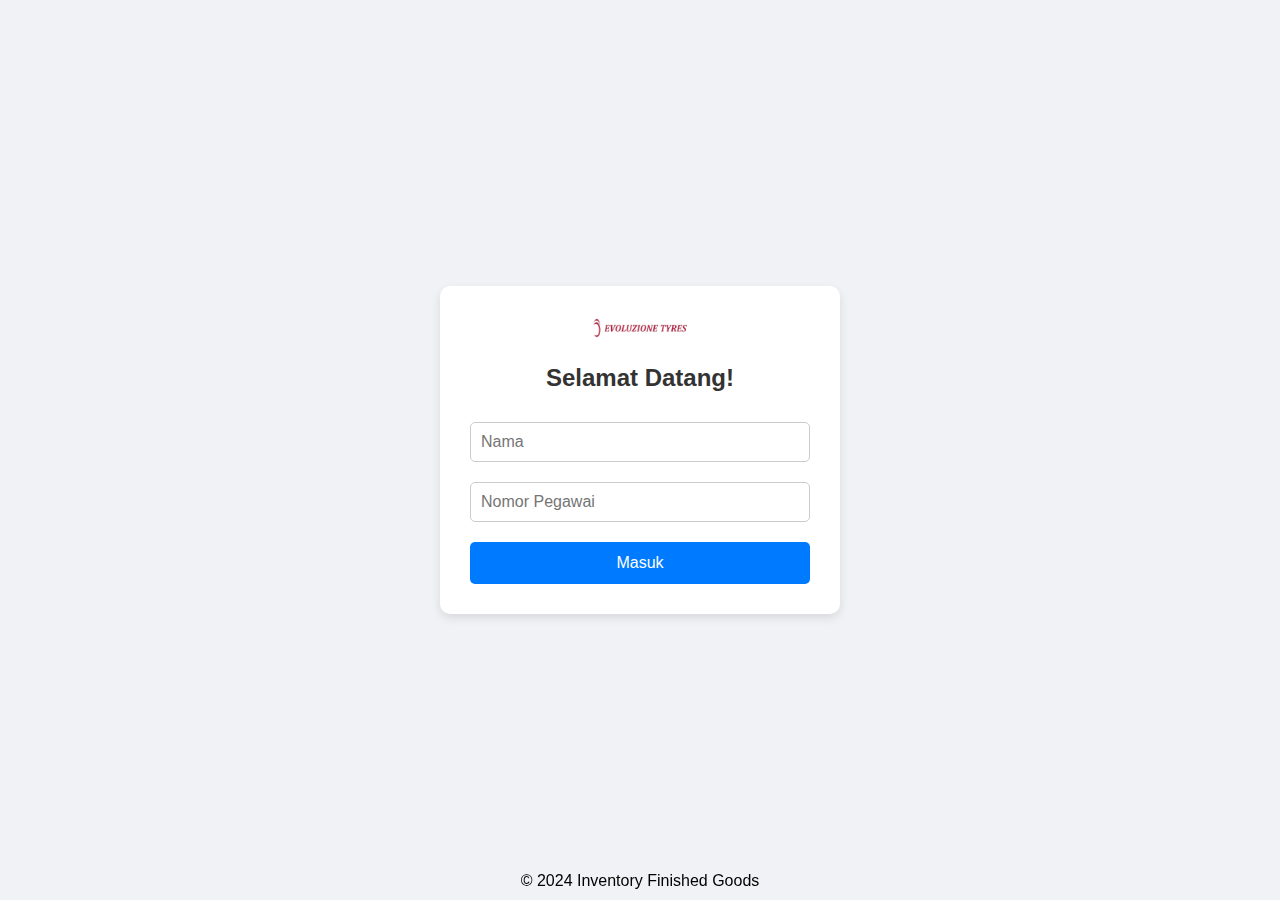
<file: index.html>
<!DOCTYPE html>
<html lang="en">
<head>
  <meta charset="UTF-8">
  <meta name="viewport" content="width=device-width, initial-scale=1.0">
  <title>E-Logistics Procedure</title>
  <style>
    /* Gaya Umum */
    * {
      margin: 0;
      padding: 0;
      box-sizing: border-box;
      font-family: Arial, sans-serif;
    }

    body {
      background-color: #f0f2f5;
      display: flex;
      justify-content: center;
      align-items: center;
      height: 100vh;
    }
     footer {
            background-color: transparent;
            color: black;
            text-align: center;
            padding: 10px 0;
            position: fixed;
            bottom: 0;
            width: 100%;
        }


    /* Kontainer Login */
    .login-container {
      background: #fff;
      padding: 30px;
      border-radius: 10px;
      box-shadow: 0 4px 10px rgba(0, 0, 0, 0.1);
      text-align: center;
      width: 100%;
      max-width: 400px;
    }

    /* Logo */
    .login-logo {
      width: 100px;
      margin: 0 auto 20px;
    }

    .login-logo img {
      width: 100%;
      height: auto;
    }

    /* Judul */
    .login-container h2 {
      margin-bottom: 20px;
      color: #333;
      font-size: 24px;
    }

    /* Input */
    .login-container input[type="text"],
    .login-container input[type="number"] {
      width: 100%;
      padding: 10px;
      margin: 10px 0;
      border: 1px solid #ccc;
      border-radius: 5px;
      font-size: 16px;
    }

    /* Tombol Login */
    .login-container button {
      width: 100%;
      padding: 12px;
      margin-top: 10px;
      border: none;
      border-radius: 5px;
      background-color: #007bff;
      color: #fff;
      font-size: 16px;
      cursor: pointer;
      transition: background-color 0.3s;
    }

    .login-container button:hover {
      background-color: #0056b3;
    }
  </style>
</head>
<body>
  <div class="login-container">
    <!-- Logo -->
    <div class="login-logo">
      <img src="EVOTY.png" alt="Company Logo">
    </div>

    <!-- Judul Halaman -->
    <h2>Selamat Datang!</h2>

    <!-- Form Pencatatan -->
    <form id="recordForm">
      <input type="text" id="name" name="name" placeholder="Nama" required>
      <input type="text" id="employeeId" name="employeeId" placeholder="Nomor Pegawai" required>
      <button type="button" onclick="recordData()">Masuk</button>
    </form>
  </div>

  <script>
    // Fungsi untuk mencatat data
    function recordData() {
      // Ambil nilai dari input
      const name = document.getElementById("name").value;
      const employeeId = document.getElementById("employeeId").value;

      if (!name || !employeeId) {
        alert("Harap isi semua kolom!");
        return;
      }

      // Simpan data ke Local Storage (sebagai simulasi pencatatan)
      const records = JSON.parse(localStorage.getItem("employeeRecords")) || [];
      records.push({ name, employeeId, timestamp: new Date().toISOString() });
      localStorage.setItem("employeeRecords", JSON.stringify(records));

      // Arahkan ke halaman Home (simulasi)
      alert(`Data berhasil dicatat:\nNama: ${name}\nNomor Pegawai: ${employeeId}`);
      window.location.href = "Home.html"; // Ubah ke URL halaman Home Anda
    }
  </script>
<footer>
        &copy; 2024 Inventory Finished Goods
    </footer>
</body>
</html>
</file>
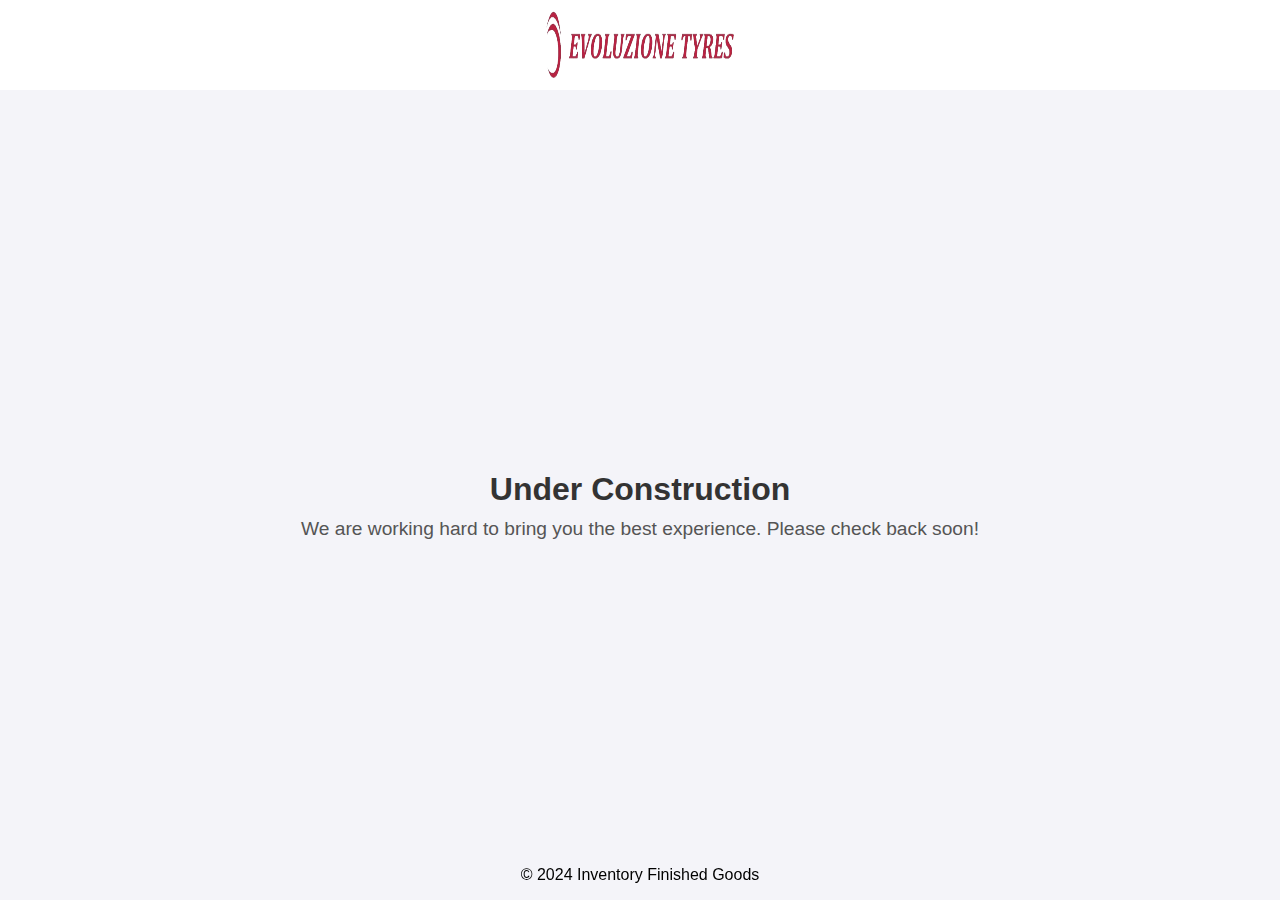
<file: company-rules.html>
<!DOCTYPE html>
<html lang="en">
<head>
    <meta charset="UTF-8">
    <meta name="viewport" content="width=device-width, initial-scale=1.0">
    <title>Under Construction</title>
    <style>
        body {
            font-family: Arial, sans-serif;
            margin: 0;
            padding: 0;
            background-color: #f4f4f9;
            display: flex;
            flex-direction: column;
            height: 100vh;
        }
        header {
            background-color: #ffffff;
            display: flex;
            justify-content: center;
            height: 10vh;
        }
        header img {
            max-width: 200px;
            height: auto;
        }
        main {
            flex: 1;
            display: flex;
            flex-direction: column;
            justify-content: center;
            align-items: center;
            text-align: center;
        }
        main h1 {
            font-size: 2em;
            color: #333;
            margin: 20px 0 10px 0;
        }
        main p {
            font-size: 1.2em;
            color: #555;
            margin: 0;
        }
        footer {
            background-color: transparent;
            color: black;
            text-align: center;
            padding: 0.05px 0;
            position: fixed;
            bottom: 0;
            width: 100%;
        }
    </style>
</head>
<body>
    <header>
        <img src="EVOTY.png" alt="Company Logo"> 
    </header>
    <main>
        <h1>Under Construction</h1>
        <p>We are working hard to bring you the best experience. Please check back soon!</p>
    </main>
    <footer>
        <p>&copy; 2024 Inventory Finished Goods</p>
    </footer>
</body>
</html>
</file>
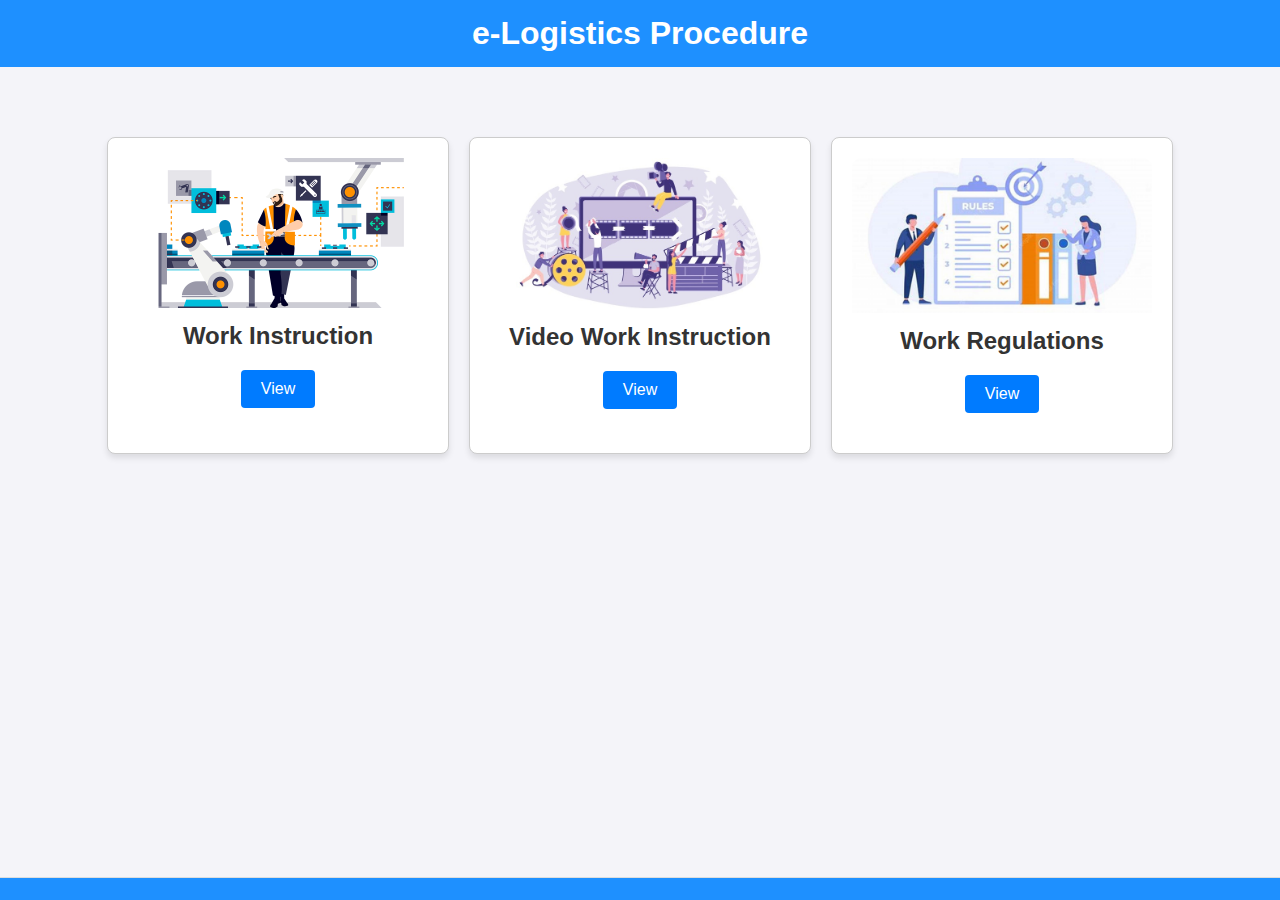
<file: home.html>
<!DOCTYPE html>
<html lang="en">
<head>
    <meta charset="UTF-8">
    <meta name="viewport" content="width=device-width, initial-scale=1.0">
    <title>e-Logistics Procedure</title>
    <link rel="stylesheet" href="styles.css">
    <style>
        body {
            margin: 0;
            font-family: Arial, sans-serif;
        }

        .header {
            text-align: center;
            padding: 15px 0;
            background-color: #1E90FF; /* Optional: Background color for header section */
        }

        .header h1 {
            font-size: 2rem;
            color: #FFFFFF;
            margin: 0;
        }

        .container {
            margin-top: 30px; /* Space between header and main content */
            text-align: center;
        }

        .card-container {
            display: flex;
            justify-content: center;
            gap: 20px;
            flex-wrap: wrap;
            margin-top: 20px;
        }

        .card {
            border: 1px solid #ccc;
            border-radius: 8px;
            width: 300px;
            box-shadow: 0 4px 6px rgba(0, 0, 0, 0.1);
            text-align: center;
            overflow: hidden;
        }

        .card img {
            width: 100%;
            height: auto;
        }

        .card h2 {
            font-size: 1.5rem;
            margin: 10px 0;
        }

        .btn {
            display: inline-block;
            margin: 10px 0 20px;
            padding: 10px 20px;
            background-color: #007BFF;
            color: white;
            text-decoration: none;
            border-radius: 4px;
            transition: background-color 0.3s;
        }

        .btn:hover {
            background-color: #0056b3;
        }
	footer {
            background-color: #1E90FF;
            color: black;
            text-align: center;
            padding: 1px;
            position: fixed;
            bottom: 0.5;
            width: 100%;
        }
    </style>
</head>
<body>
    <!-- Header Section -->
    <div class="header">
        <h1>e-Logistics Procedure</h1>
    </div>

    <!-- Content Section -->
    <div class="container">
        <div class="card-container">
            <div class="card">
                <img src="images/work-instruction.jpg" alt="Work Instruction document">
                <h2>Work Instruction</h2>
                <a href="tabel.html" class="btn">View</a>
            </div>
            <div class="card">
                <img src="images/video.jpg" alt="Video Work Instruction">
                <h2>Video Work Instruction</h2>
                <a href="maintenance.html" class="btn">View</a>
            </div>
            <div class="card">
                <img src="images/rules-company.jpg" alt="Company Work Regulations">
                <h2>Work Regulations</h2>
                <a href="maintenance.html" class="btn">View</a>
            </div>
        </div>
    </div>
<footer>
        <p></p>
    </footer>

</body>
</html>
</file>
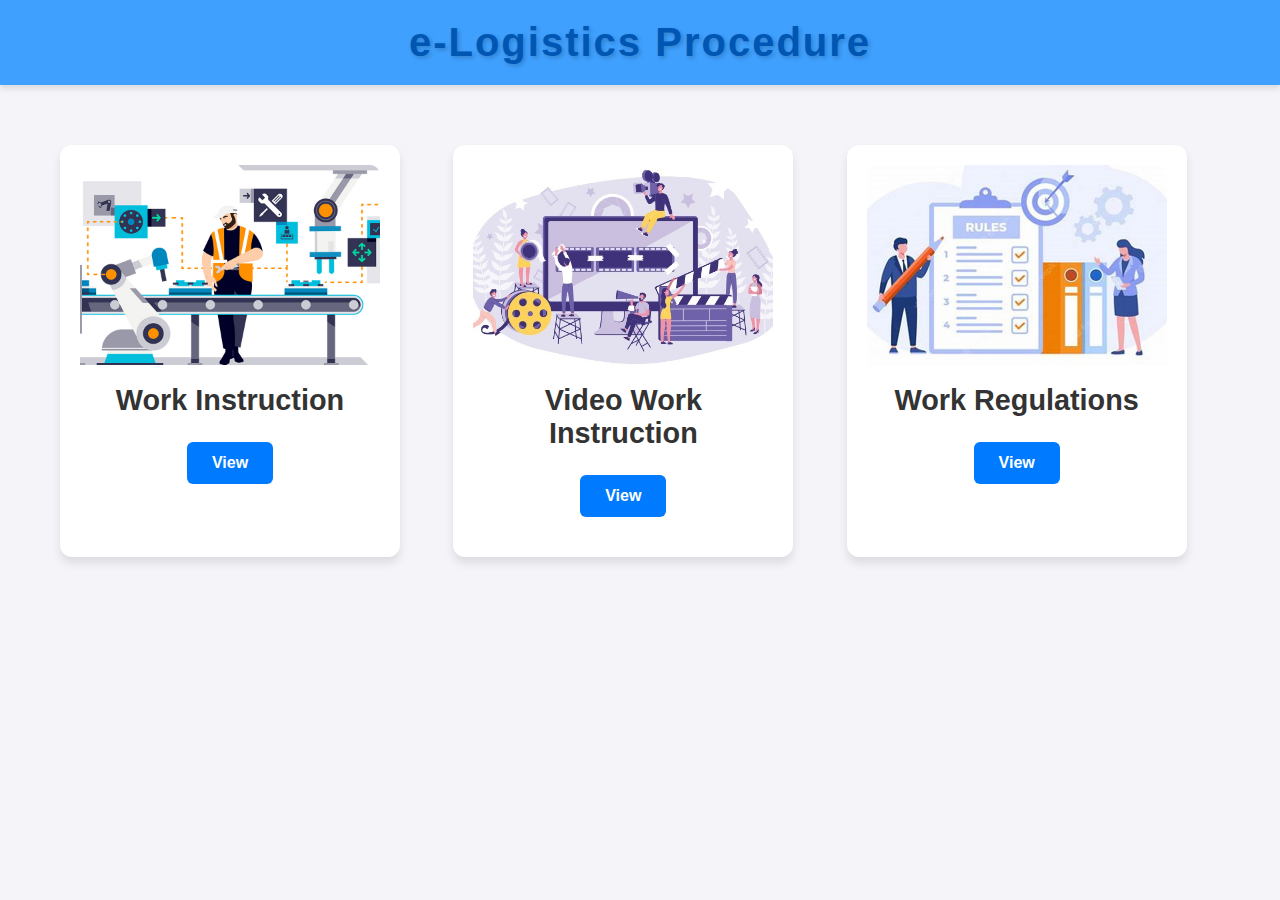
<file: Home.html>
<!DOCTYPE html>
<html lang="en">
<head>
    <meta charset="UTF-8">
    <meta name="viewport" content="width=device-width, initial-scale=1.0">
    <title>e-Logistics Procedure</title>
    <link rel="stylesheet" href="styles.css">
    <style>
        body {
            margin: 0;
            font-family: Arial, sans-serif;
            background-color: #f4f4f9;
            color: #333;
        }

        .header {
            text-align: center;
            padding: 20px 0;
            background: rgba(30, 144, 255, 0.85); /* Transparent blue */
            color: #FFFFFF;
            box-shadow: 0 4px 6px rgba(0, 0, 0, 0.1);
        }

        .header h1 {
            font-size: 2.5rem;
            margin: 0;
            font-weight: bold;
            letter-spacing: 2px;
            text-shadow: 2px 2px 4px rgba(0, 0, 0, 0.2);
        }

        .container {
            margin: 40px auto;
            max-width: 1200px;
            text-align: center;
        }

        .card-container {
            display: grid;
            grid-template-columns: repeat(auto-fit, minmax(300px, 1fr));
            gap: 20px;
            padding: 0 20px;
        }

        .card {
            background: #fff;
            border-radius: 12px;
            box-shadow: 0 6px 10px rgba(0, 0, 0, 0.1);
            overflow: hidden;
            transition: transform 0.3s, box-shadow 0.3s;
        }

        .card:hover {
            transform: translateY(-10px);
            box-shadow: 0 10px 15px rgba(0, 0, 0, 0.15);
        }

        .card img {
            width: 100%;
            height: 200px;
            object-fit: cover;
        }

        .card h2 {
            font-size: 1.8rem;
            margin: 15px 0;
        }

        .btn {
            display: inline-block;
            margin: 10px 0 20px;
            padding: 12px 25px;
            background-color: #007BFF;
            color: white;
            text-decoration: none;
            border-radius: 6px;
            font-size: 1rem;
            font-weight: bold;
            transition: background-color 0.3s, transform 0.3s;
        }

        .btn:hover {
            background-color: #0056b3;
            transform: scale(1.05);
        }

        footer {
            background: linear-gradient(90deg, #1E90FF, #00BFFF);
            color: white;
            text-align: center;
            padding: 15px 0;
            position: fixed;
            bottom: 0;
            width: 100%;
            box-shadow: 0 -4px 6px rgba(0, 0, 0, 0.1);
        }

        footer p {
            margin: 0;
            font-size: 1rem;
        }

        @media (max-width: 600px) {
            .header h1 {
                font-size: 2rem;
            }

            .card img {
                height: 150px;
            }
        }
    </style>
</head>
<body>
    <!-- Header Section -->
    <div class="header">
        <h1>e-Logistics Procedure</h1>
    </div>

    <!-- Content Section -->
    <div class="container">
        <div class="card-container">
            <div class="card">
                <img src="images/work-instruction.jpg" alt="Work Instruction document">
                <h2>Work Instruction</h2>
                <a href="tabel.html" class="btn">View</a>
            </div>
            <div class="card">
                <img src="images/video.jpg" alt="Video Work Instruction">
                <h2>Video Work Instruction</h2>
                <a href="videoWI.html" class="btn">View</a>
            </div>
            <div class="card">
                <img src="images/rules-company.jpg" alt="Company Work Regulations">
                <h2>Work Regulations</h2>
                <a href="maintenance.html" class="btn">View</a>
            </div>
        </div>
    </div>
</body>
</html>
</file>
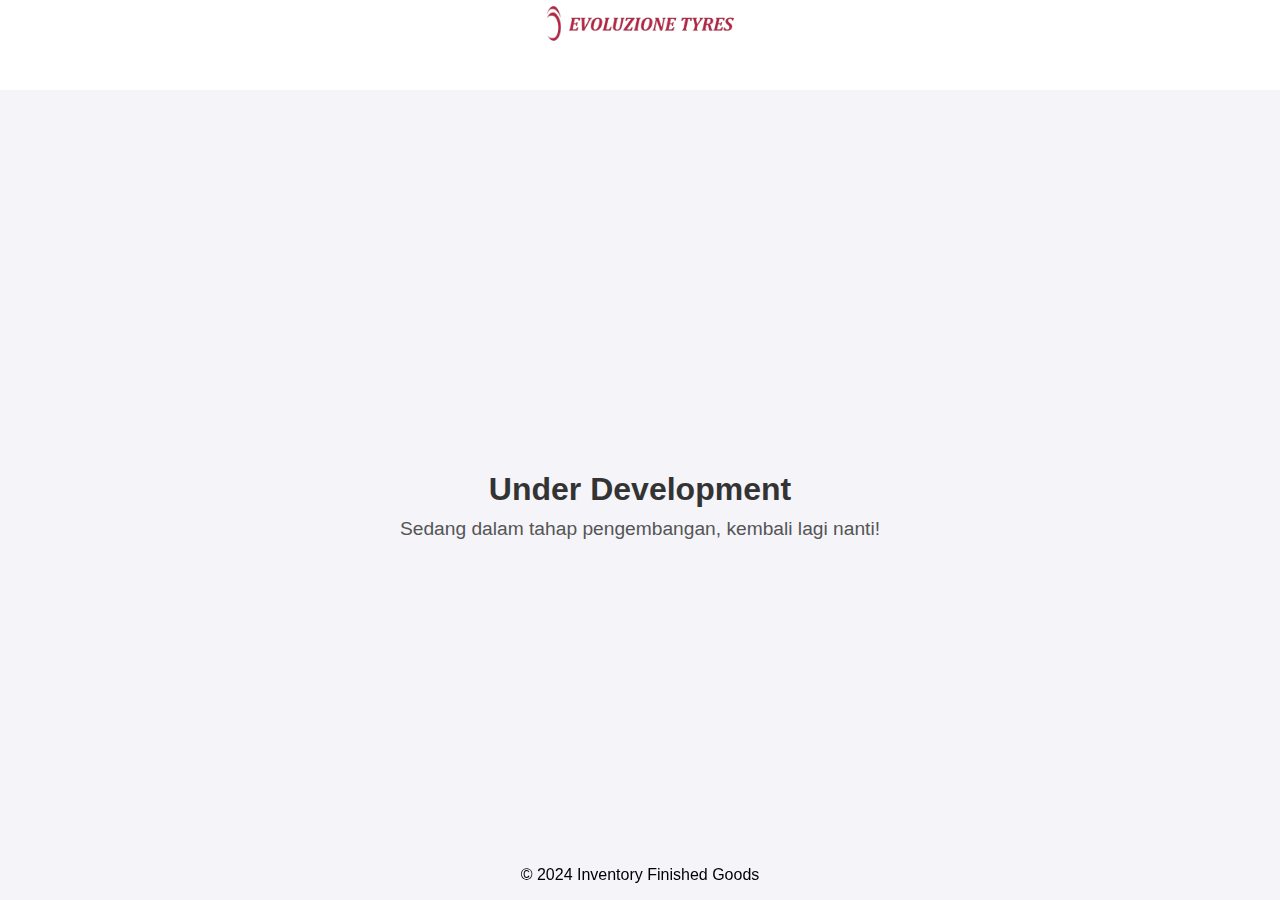
<file: maintenance.html>
<!DOCTYPE html>
<html lang="en">
<head>
    <meta charset="UTF-8">
    <meta name="viewport" content="width=device-width, initial-scale=1.0">
    <title>Under Construction</title>
    <style>
        body {
            font-family: Arial, sans-serif;
            margin: 0;
            padding: 0;
            background-color: #f4f4f9;
            display: flex;
            flex-direction: column;
            height: 100vh;
        }
        header {
            background-color: #ffffff;
            display: flex;
            justify-content: center;
            height: 10vh;
        }
        header img {
            max-width: 200px;
            height: auto;
        }
        main {
            flex: 1;
            display: flex;
            flex-direction: column;
            justify-content: center;
            align-items: center;
            text-align: center;
        }
        main h1 {
            font-size: 2em;
            color: #333;
            margin: 20px 0 10px 0;
        }
        main p {
            font-size: 1.2em;
            color: #555;
            margin: 0;
        }
        footer {
            background-color: transparent;
            color: black;
            text-align: center;
            padding: 0.05px 0;
            position: fixed;
            bottom: 0;
            width: 100%;
        }
    </style>
</head>
<body>
    <header>
        <a href="Home.html"><img src="EVOTY.png" alt="Company Logo"></a> 
    </header>
    <main>
        <h1>Under Development</h1>
        <p>Sedang dalam tahap pengembangan, kembali lagi nanti!</p>
    </main>
    <footer>
        <p>&copy; 2024 Inventory Finished Goods</p>
    </footer>
</body>
</html>
</file>
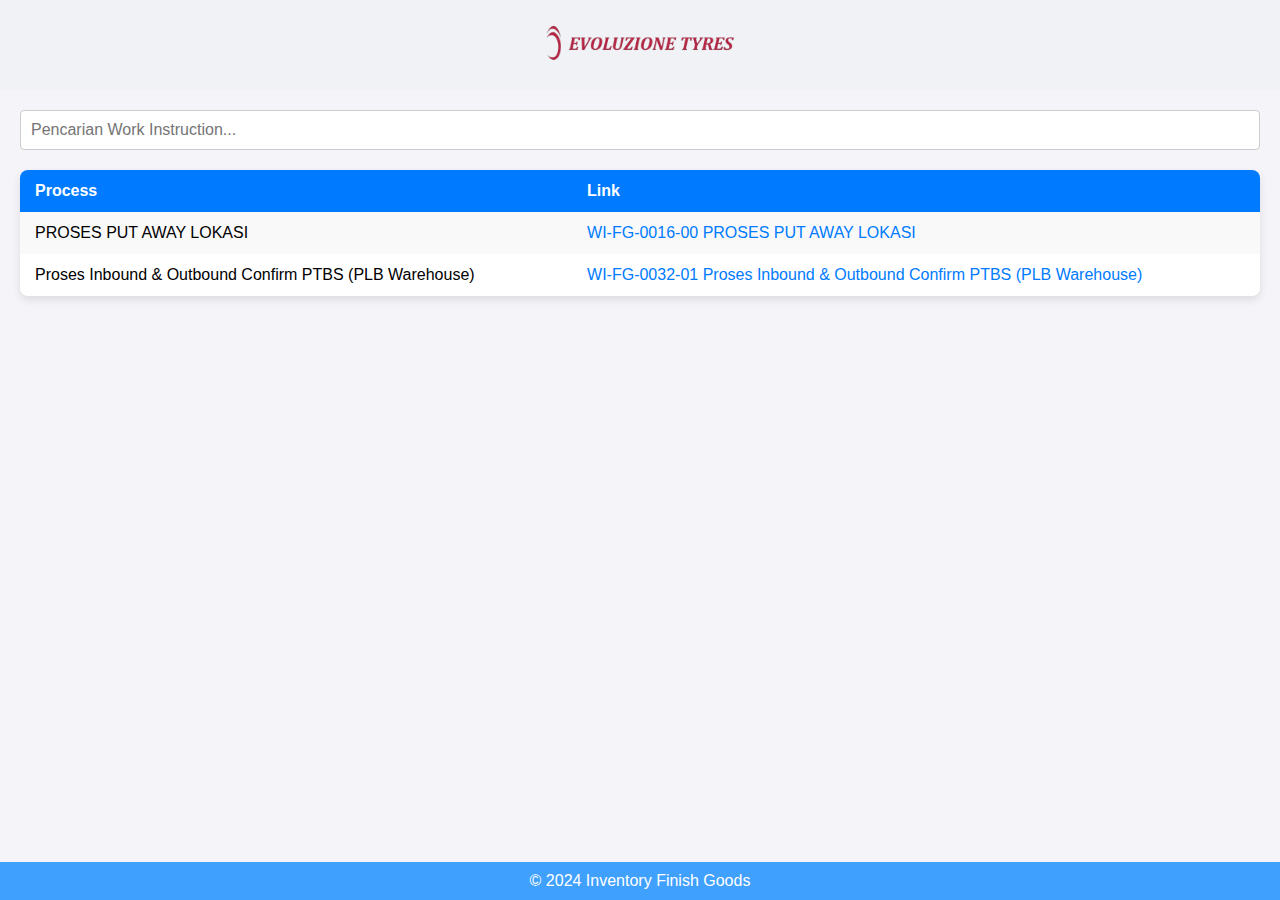
<file: tabel.html>
<!DOCTYPE html>
<html lang="en">
<head>
    <meta charset="UTF-8">
    <meta name="viewport" content="width=device-width, initial-scale=1.0">
    <title>List Work Instruction</title>
    <style>
        body {
            font-family: Arial, sans-serif;
            margin: 0;
            padding: 0;
            background-color: #f4f4f9;
            display: flex;
            flex-direction: column;
            min-height: 100vh;
        }
        header {
            background-color: #f0f2f5;
            display: flex;
            justify-content: center;
            align-items: center;
            height: 10vh;
        }
        header img {
            max-width: 200px;
            height: auto;
        }
        main {
            padding: 20px;
            flex: 1;
        }
        .search-container {
            margin-bottom: 20px;
        }
        .search-container input {
            width: 100%;
            padding: 10px;
            font-size: 16px;
            border: 1px solid #ccc;
            border-radius: 4px;
            box-sizing: border-box;
        }
        table {
            width: 100%;
            border-collapse: collapse;
            margin: 20px 0;
            background-color: #fff;
            box-shadow: 0 4px 8px rgba(0, 0, 0, 0.1);
            border-radius: 8px;
            overflow: hidden;
        }
        table th, table td {
            padding: 12px 15px;
            text-align: left;
        }
        table thead th {
            background-color: #007BFF;
            color: white;
            font-weight: bold;
        }
        table tbody tr:nth-child(odd) {
            background-color: #f9f9f9;
        }
        table tbody tr:hover {
            background-color: #f1f1f1;
        }
        a {
            text-decoration: none;
            color: #007BFF;
        }
        a:hover {
            text-decoration: underline;
        }
        footer {
            background-color: rgba(30, 144, 255, 0.85);
            color: white;
            text-align: center;
            padding: 10px 0;
            position: relative;
            bottom: 0;
            width: 100%;
        }
    </style>
    <script>
        document.addEventListener('DOMContentLoaded', () => {
            const searchInput = document.getElementById('searchInput');
            const tableRows = document.querySelectorAll('tbody tr');

            searchInput.addEventListener('input', () => {
                const searchValue = searchInput.value.toLowerCase();

                tableRows.forEach(row => {
                    const processText = row.cells[0].textContent.toLowerCase();
                    const linkText = row.cells[1].textContent.toLowerCase();

                    if (processText.includes(searchValue) || linkText.includes(searchValue)) {
                        row.style.display = '';
                    } else {
                        row.style.display = 'none';
                    }
                });
            });
        });
    </script>
</head>
<body>
    <header>
         <a href="Home.html"><img src="EVOTY.png" alt="Company Logo"></a> 
    </header>
    <main>
        <div class="search-container">
            <input type="text" id="searchInput" placeholder="Pencarian Work Instruction...">
        </div>
        <table>
            <thead>
                <tr>
                    <th>Process</th>
                    <th>Link</th>
                </tr>
            </thead>
            <tbody>
                <tr>
                    <td>PROSES PUT AWAY LOKASI</td>
                    <td><a href="WI/PROSES PUT AWAY LOKASI.html">WI-FG-0016-00 PROSES PUT AWAY LOKASI</a></td>
                </tr>
                <tr>
                    <td>Proses Inbound & Outbound Confirm PTBS (PLB Warehouse)</td>
                    <td><a href="WI/Proses Inbound & Outbound Confirm PTBS (PLB Warehouse).html">WI-FG-0032-01 Proses Inbound & Outbound Confirm PTBS (PLB Warehouse)</a></td>
                </tr>
            </tbody>
        </table>
    </main>
    <footer>
        &copy; 2024 Inventory Finish  Goods
    </footer>
</body>
</html>
</file>
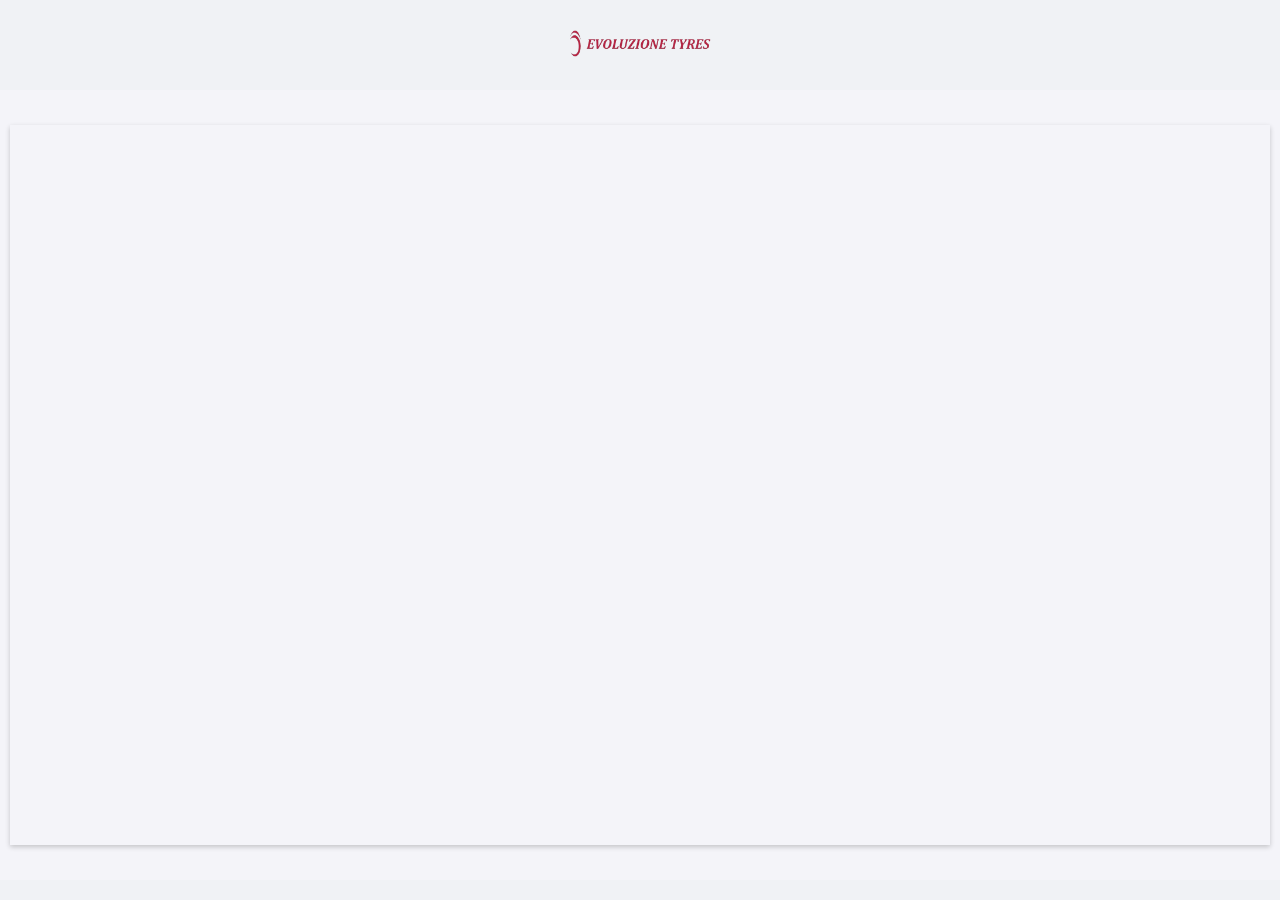
<file: WI/Proses Inbound & Outbound Confirm PTBS (PLB Warehouse).html>
<!DOCTYPE html>
<html lang="en">
<!DOCTYPE html>
<html lang="en">
<head>
    <meta charset="UTF-8">
    <meta name="viewport" content="width=device-width, initial-scale=1.0">
    <title>PROSES PUT AWAY LOKASI</title>
    <style>
        /* Reset CSS */
        * {
            margin: 0;
            padding: 0;
            box-sizing: border-box;
        }

        body {
            font-family: Arial, sans-serif;
            background-color: #f4f4f9;
            display: flex;
            flex-direction: column;
            min-height: 100vh;
        }

        /* Header Style */
        header {
            background-color: #f0f2f5;
            display: flex;
            justify-content: center;
            align-items: center;
            height: 10vh;
        }

        header img {
            max-width: 150px;
            height: auto;
        }

        /* Main Content */
        main {
            flex: 1;
            display: flex;
            justify-content: center;
            align-items: center;
            padding: 10px;
        }

        iframe {
            width: 100%;
            height: 80vh;
            border: none;
            box-shadow: 0 2px 5px rgba(0, 0, 0, 0.2);
        }

        /* Footer */
        footer {
            background-color: #f0f2f5;
            text-align: center;
            padding: 10px;
            font-size: 14px;
            color: #333;
        }

        /* Media Query untuk Layar Kecil */
        @media (max-width: 768px) {
            header {
                height: 8vh;
            }

            header img {
                max-width: 120px;
            }

            iframe {
                height: 60vh; /* Sesuaikan tinggi iframe untuk layar kecil */
            }

            footer {
                font-size: 12px;
            }
        }

        @media (max-width: 480px) {
            header img {
                max-width: 100px;
            }

            iframe {
                height: 50vh; /* Lebih kecil untuk layar ponsel */
            }

            footer {
                font-size: 10px;
            }
        }
    </style>
</head>
<body>
    <!-- Header -->
    <header>
         <a href="../Home.html"><img src="../EVOTY.png" alt="Company Logo"></a>
    </header>

    <!-- Main Content -->
    <main>
        <iframe src="../Work instruction/WI-FG-0032-01 Proses Inbound  & Outbound Confirm PTBS ( PLB Warehouse ).pdf" title="Work Instruction"></iframe>
    </main>

    <!-- Footer -->
    <footer>
        <p></p>
    </footer>
</body>
</html>
</file>
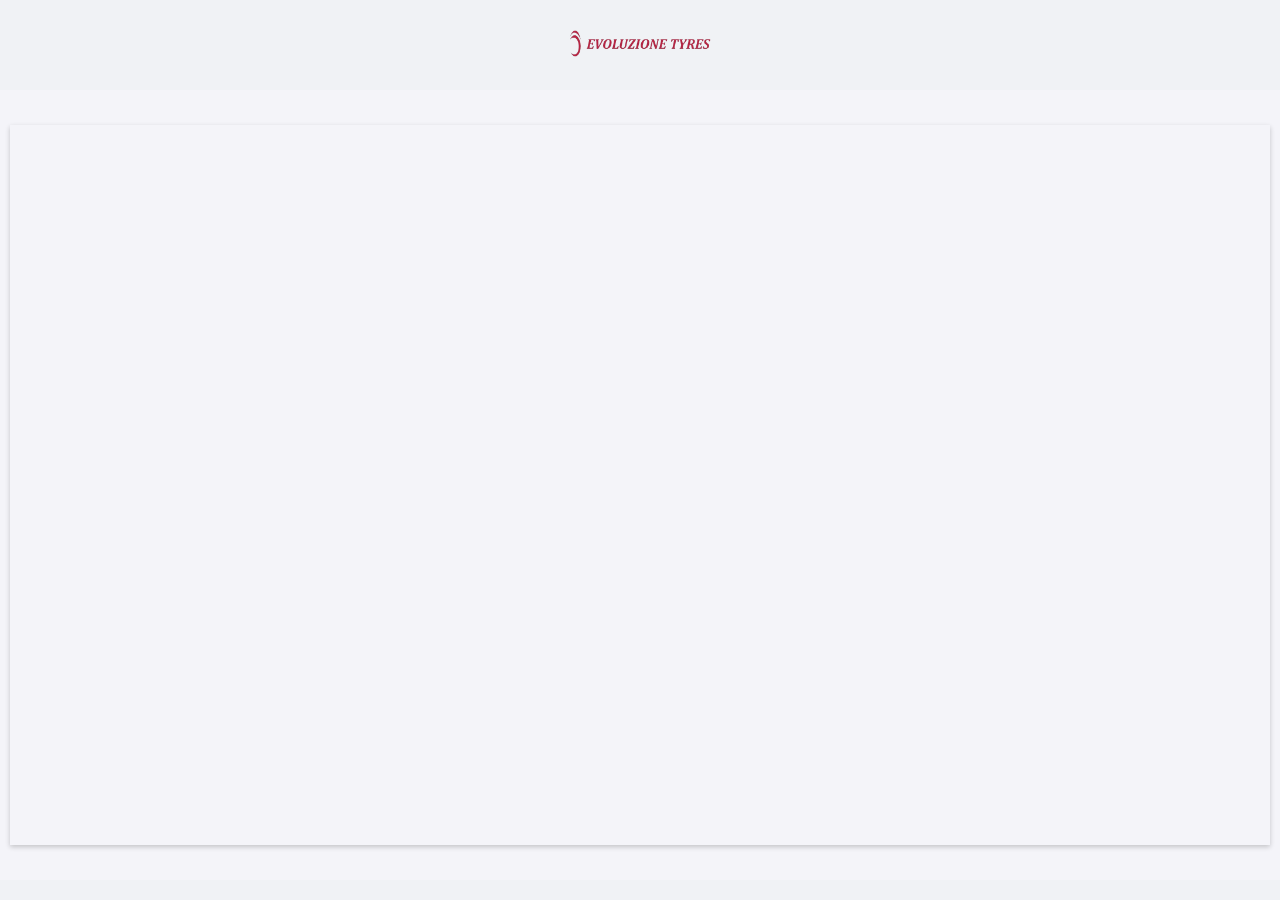
<file: WI/PROSES PUT AWAY LOKASI.html>
<!DOCTYPE html>
<html lang="en">
<head>
    <meta charset="UTF-8">
    <meta name="viewport" content="width=device-width, initial-scale=1.0">
    <title>PROSES PUT AWAY LOKASI</title>
    <style>
        /* Reset CSS */
        * {
            margin: 0;
            padding: 0;
            box-sizing: border-box;
        }

        body {
            font-family: Arial, sans-serif;
            background-color: #f4f4f9;
            display: flex;
            flex-direction: column;
            min-height: 100vh;
        }

        /* Header Style */
        header {
            background-color: #f0f2f5;
            display: flex;
            justify-content: center;
            align-items: center;
            height: 10vh;
        }

        header img {
            max-width: 150px;
            height: auto;
        }

        /* Main Content */
        main {
            flex: 1;
            display: flex;
            justify-content: center;
            align-items: center;
            padding: 10px;
        }

        iframe {
            width: 100%;
            height: 80vh;
            border: none;
            box-shadow: 0 2px 5px rgba(0, 0, 0, 0.2);
        }

        /* Footer */
        footer {
            background-color: #f0f2f5;
            text-align: center;
            padding: 10px;
            font-size: 14px;
            color: #333;
        }

        /* Media Query untuk Layar Kecil */
        @media (max-width: 768px) {
            header {
                height: 8vh;
            }

            header img {
                max-width: 120px;
            }

            iframe {
                height: 60vh; /* Sesuaikan tinggi iframe untuk layar kecil */
            }

            footer {
                font-size: 12px;
            }
        }

        @media (max-width: 480px) {
            header img {
                max-width: 100px;
            }

            iframe {
                height: 50vh; /* Lebih kecil untuk layar ponsel */
            }

            footer {
                font-size: 10px;
            }
        }
    </style>
</head>
<body>
    <!-- Header -->
    <header>
         <a href="../Home.html"><img src="../EVOTY.png" alt="Company Logo"></a>
    </header>

    <!-- Main Content -->
    <main>
        <iframe src="../Work instruction/WI-FG-0016-00 PROSES PUT AWAY LOKASI.pdf" title="Work Instruction"></iframe>
    </main>

    <!-- Footer -->
    <footer>
        <p></p>
    </footer>
</body>
</html>
</file>
<file: styles.css>
body {
    font-family: Arial, sans-serif;
    margin: 0;
    padding: 0;
    background-color: #f4f4f9;
    color: #333;
}

.container {
    text-align: center;
    padding: 20px;
}

h1 {
    color: #0056b3;
}

p {
    font-size: 18px;
    margin-bottom: 20px;
}

.card-container {
    display: flex;
    justify-content: center;
    flex-wrap: wrap;
    gap: 20px;
}

.card {
    background-color: #ffffff;
    border-radius: 10px;
    box-shadow: 0 4px 6px rgba(0, 0, 0, 0.1);
    padding: 20px;
    width: 300px;
    text-align: center;
    overflow: hidden;
}

.card img {
    width: 100%;
    height: 150px;
    object-fit: cover;
    border-radius: 10px 10px 0 0;
}

.card h2 {
    font-size: 20px;
    margin: 15px 0;
    color: #333;
}

.btn {
    text-decoration: none;
    background-color: #0056b3;
    color: #ffffff;
    padding: 10px 15px;
    border-radius: 5px;
    font-size: 16px;
    display: inline-block;
    margin-top: 10px;
}

.btn:hover {
    background-color: #003d80;
}

footer {
    font-size: 1px; /* Ukuran teks kecil */
    color: #777; /* Warna abu-abu lembut */
    text-align: center;
    margin-top: 0; /* Hilangkan jarak atas */
    padding: 0.05px 0; /* Jarak padding lebih kecil */
    background-color: transparent; /* Opsional, hapus warna latar belakang */
    border-top: 0.05px solid #ddd; /* Garis pemisah tipis */
    position: fixed; /* Tetap di bagian bawah layar */
    bottom: 0; /* Melekat di bawah */
    width: 100%; /* Memenuhi lebar layar */
}
</file>
